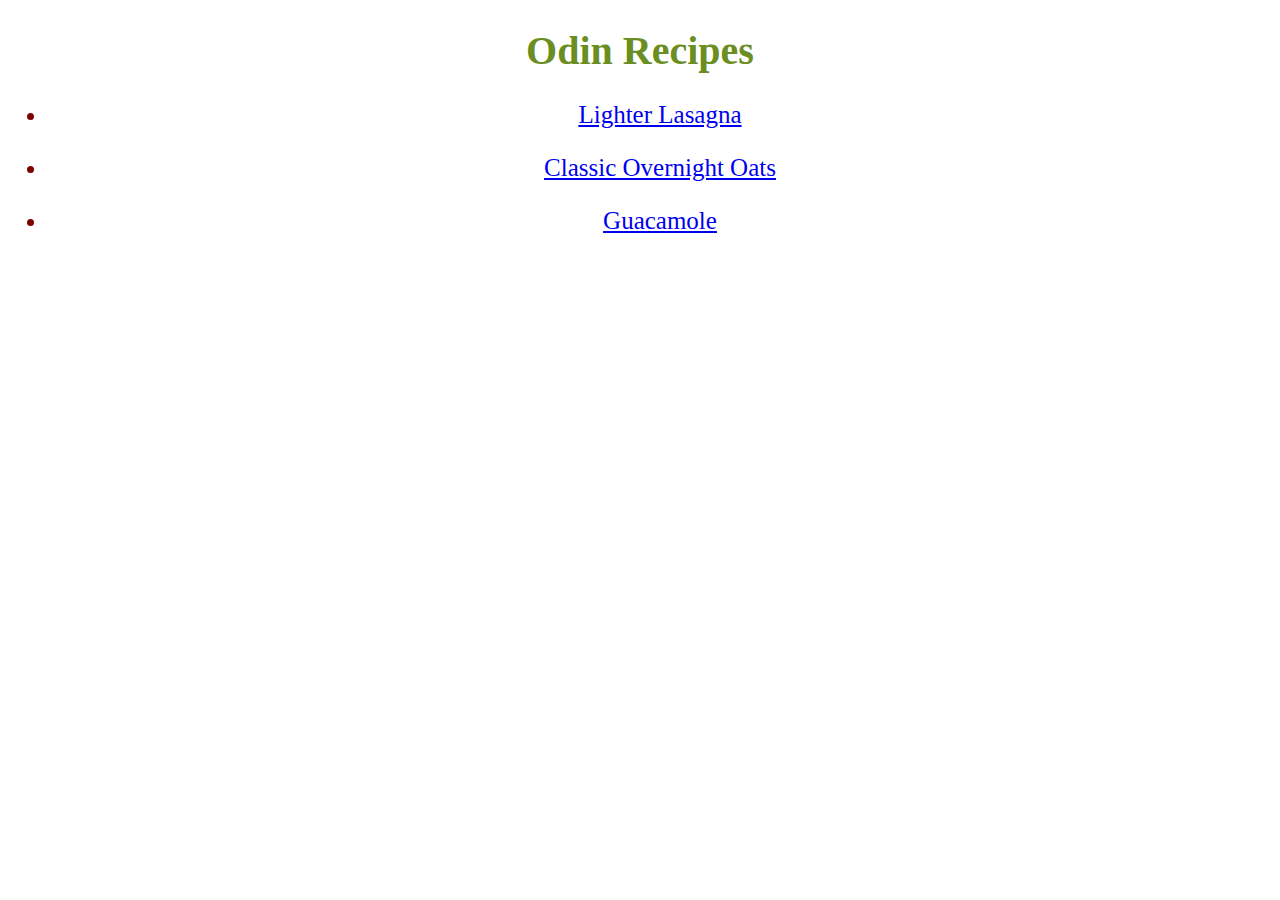
<file: index.html>
<!DOCTYPE html>
<html lang="en">

<head>
    <meta charset="UTF-8">
    <title>Odin Recipes</title>
    <link rel="stylesheet" href="styles.css">
</head>

<body>
    <h1>Odin Recipes</h1>
    <ul>
        <li><a href="./recipes/lasagna.html">Lighter Lasagna</a></li>
        <p></p>
        <li><a href="./recipes/classic_overnight_oats.html">Classic Overnight Oats</a></li>
        <p></p>
        <li><a href="./recipes/guacamole.html">Guacamole</a></li>
    </ul>
</body>

</html>
</file>
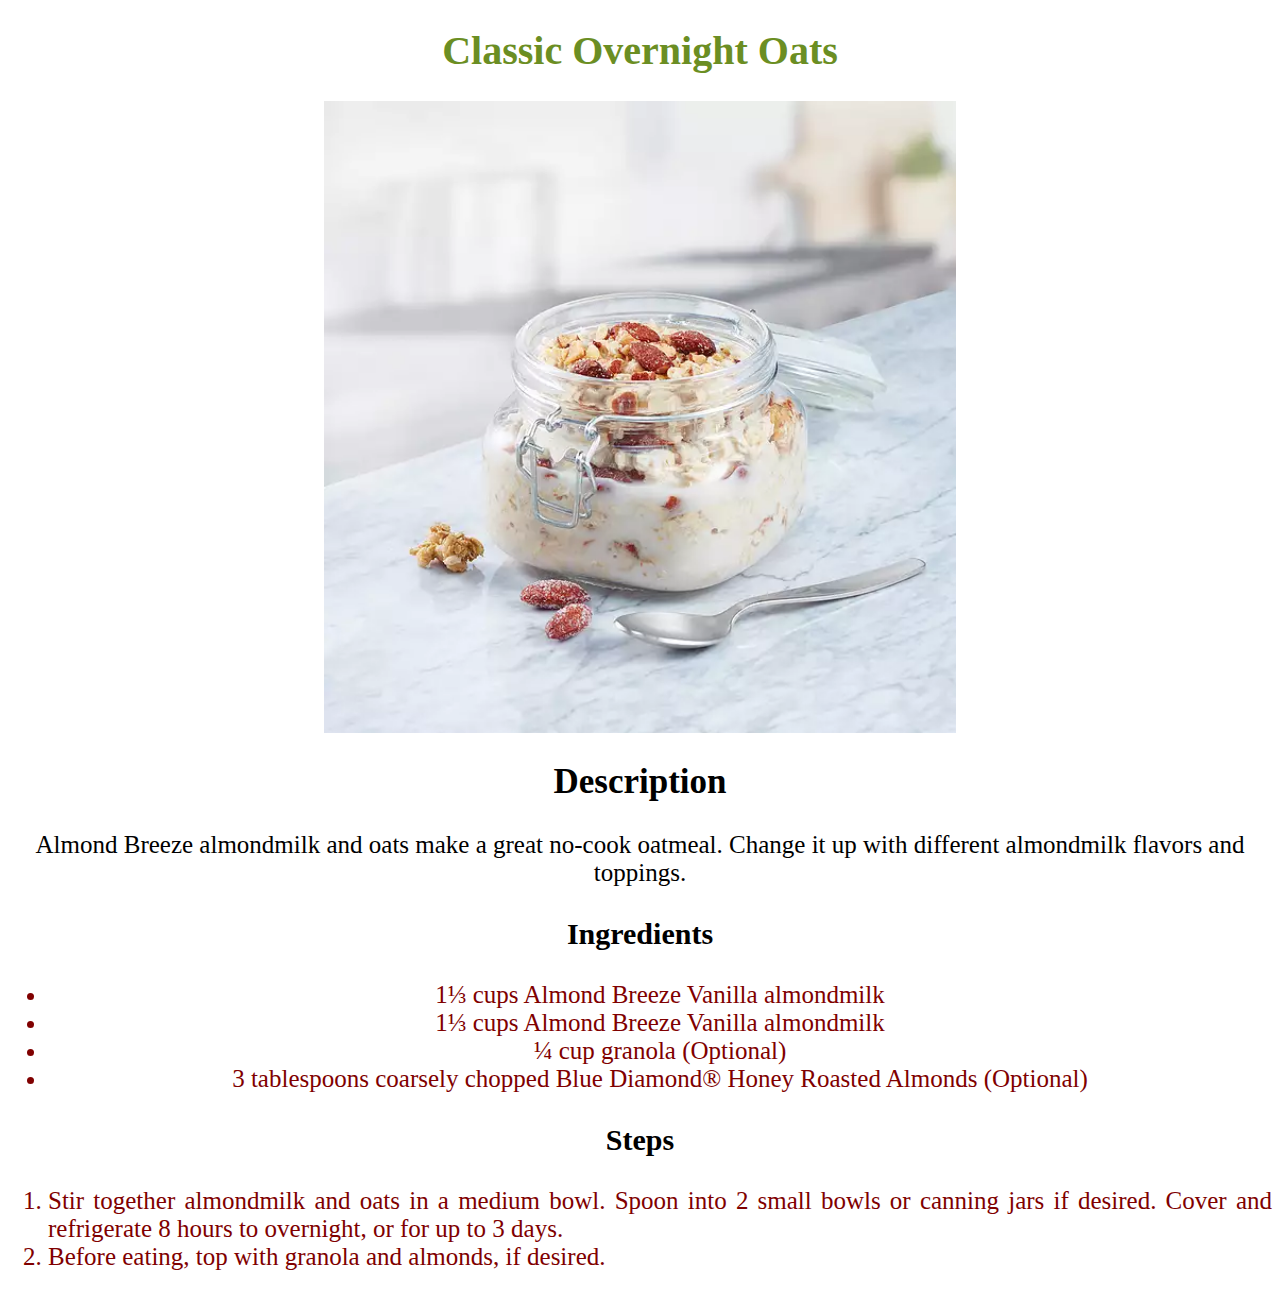
<file: recipes/classic_overnight_oats.html>
<!DOCTYPE html>
<html lang="en">

<head>
    <meta charset="UTF-8">
    <title>Classic Overnight Oats</title>
    <link rel="stylesheet" href="../styles.css">
</head>

<body>
    <h1>Classic Overnight Oats</h1>
    <img src="../images/image1.webp">
    <h2>Description</h2>
        <p class="desc">Almond Breeze almondmilk and oats make a great no-cook oatmeal. Change it up with different almondmilk flavors and toppings.</p>
    <h3>Ingredients</h3>
    <ul>
        <li>1⅓ cups Almond Breeze Vanilla almondmilk </li>
        <li>1⅓ cups Almond Breeze Vanilla almondmilk </li>
        <li>¼ cup granola (Optional)</li>
        <li>3 tablespoons coarsely chopped Blue Diamond® Honey Roasted Almonds (Optional)</li>
    </ul>
    <h3>Steps</h3>
    <ol>
        <li>Stir together almondmilk and oats in a medium bowl. Spoon into 2 small bowls or canning jars if desired. Cover and refrigerate 8 hours to overnight, or for up to 3 days.</li>
        <li>Before eating, top with granola and almonds, if desired.</li>
    </ol>
</body>

</html>
</file>
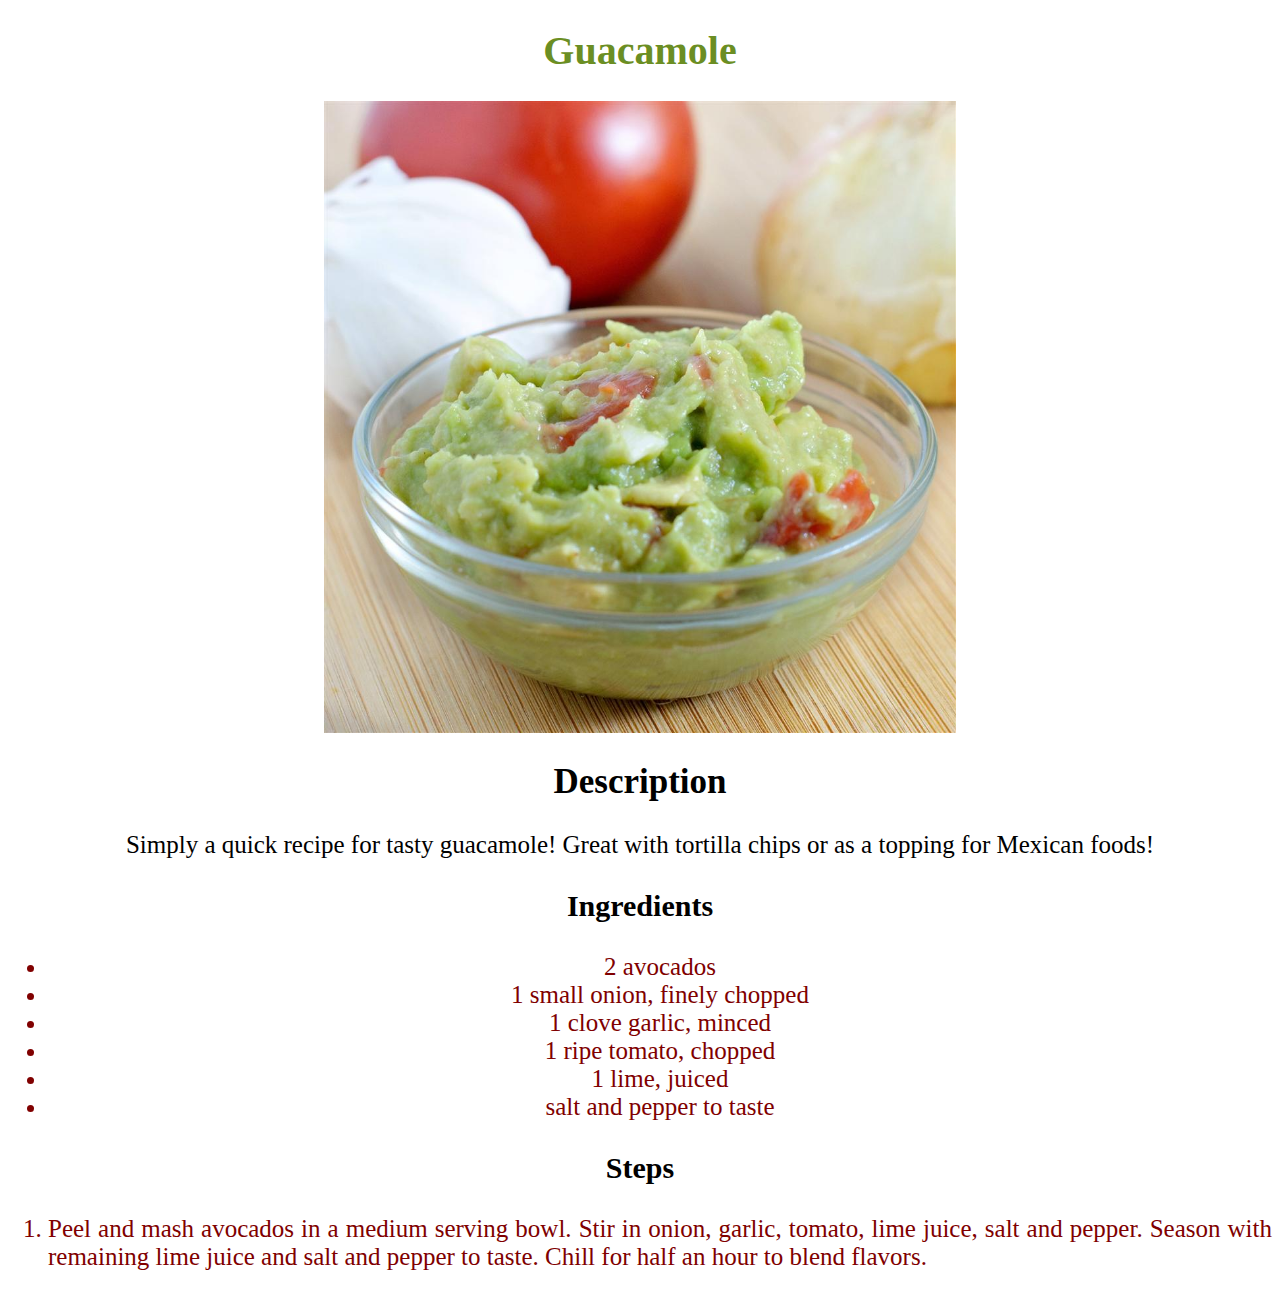
<file: recipes/guacamole.html>
<!DOCTYPE html>
<html lang="en">

<head>
    <meta charset="UTF-8">
    <title>Guacamole</title>
    <link rel="stylesheet" href="../styles.css">
</head>

<body>
    <h1>Guacamole</h1>
    <img src="../images/image3.jpg">
    <h2>Description</h2>
        <p class="desc">Simply a quick recipe for tasty guacamole! Great with tortilla chips or as a topping for Mexican foods!</p>
    <h3>Ingredients</h3>
    <ul>
        <li>2 avocados </li>
        <li>1 small onion, finely chopped </li>
        <li>1 clove garlic, minced </li>
        <li>1 ripe tomato, chopped </li>
        <li>1 lime, juiced </li>
        <li>salt and pepper to taste </li>
    </ul>
    <h3>Steps</h3>
    <ol>
        <li>Peel and mash avocados in a medium serving bowl. Stir in onion, garlic, tomato, lime juice, salt and pepper. Season with remaining lime juice and salt and pepper to taste. Chill for half an hour to blend flavors.</li>
    </ol>
</body>

</html>
</file>
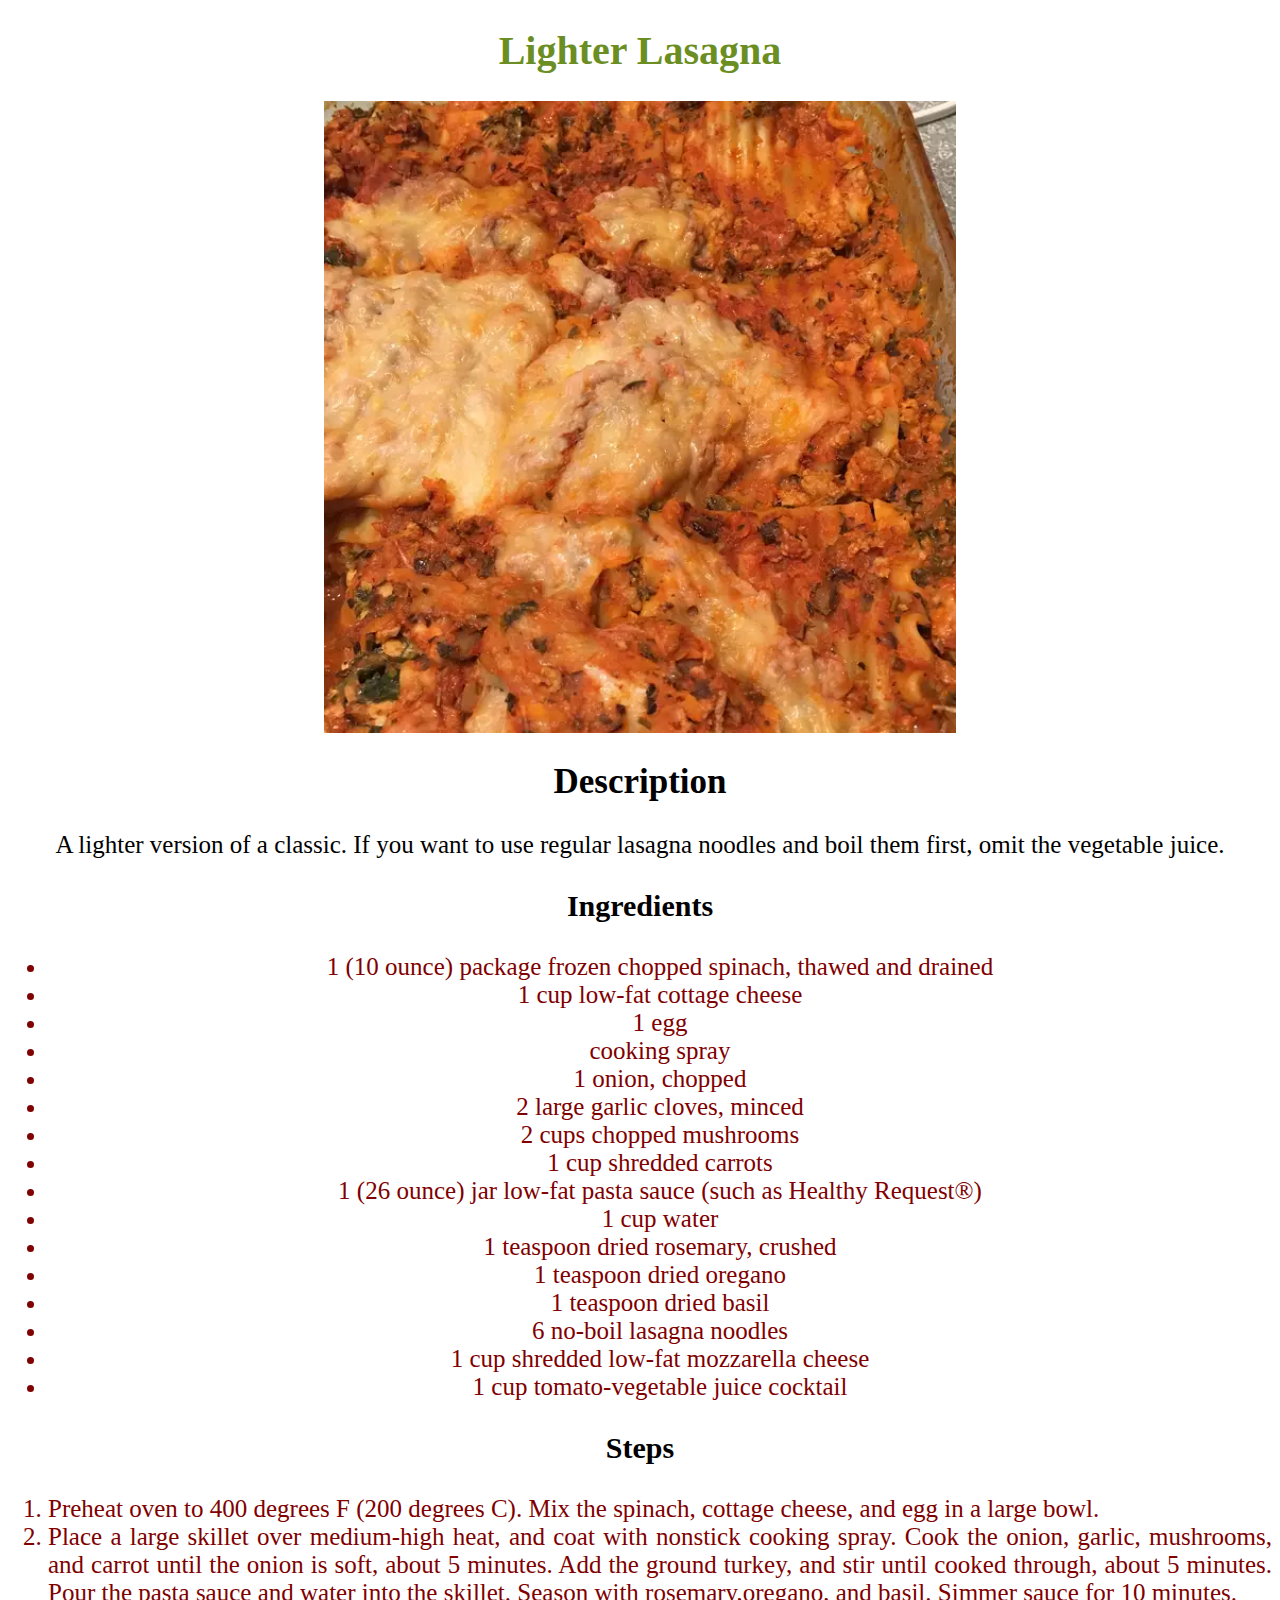
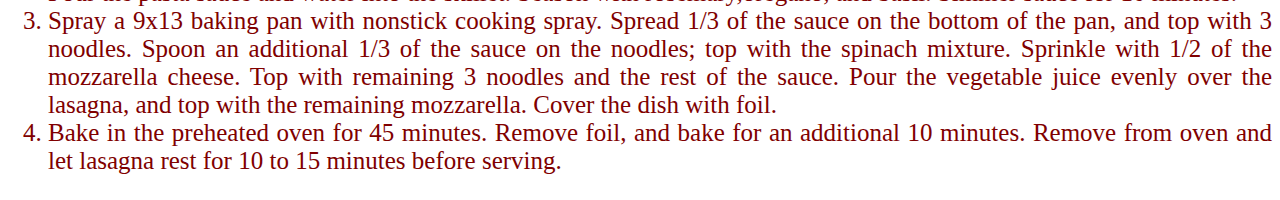
<file: recipes/lasagna.html>
<!DOCTYPE html>
<html lang="en">

<head>
    <meta charset="UTF-8">
    <title>Lighter Lasagna</title>
    <link rel="stylesheet" href="../styles.css">
</head>

<body>
    <h1>Lighter Lasagna</h1>
    <img class="image" src="../images/image.jpg">
    <h2>Description</h2>
        <p class="desc">A lighter version of a classic. If you want to use regular lasagna noodles and boil them first, omit the vegetable juice.</p>
    <h3>Ingredients</h3>
    <ul>
        <li>1 (10 ounce) package frozen chopped spinach, thawed and drained </li>
        <li>1 cup low-fat cottage cheese </li>
        <li>1 egg </li>
        <li>cooking spray </li>
        <li>1 onion, chopped </li>
        <li>2 large garlic cloves, minced </li>
        <li>2 cups chopped mushrooms </li>
        <li>1 cup shredded carrots </li>
        <li>1 (26 ounce) jar low-fat pasta sauce (such as Healthy Request®)</li>
        <li>1 cup water </li>
        <li>1 teaspoon dried rosemary, crushed </li>
        <li>1 teaspoon dried oregano </li>
        <li>1 teaspoon dried basil </li>
        <li>6 no-boil lasagna noodles </li>
        <li>1 cup shredded low-fat mozzarella cheese </li>
        <li>1 cup tomato-vegetable juice cocktail </li>
    </ul>
    <h3>Steps</h3>
    <ol>
        <li>Preheat oven to 400 degrees F (200 degrees C). Mix the spinach, cottage cheese, and egg in a large bowl.</li>
        <li>Place a large skillet over medium-high heat, and coat with nonstick cooking spray. Cook the onion, garlic, mushrooms, and carrot until the onion is soft, about 5 minutes. Add the ground turkey, and stir until cooked through, about 5 minutes. Pour the pasta sauce and water into the skillet. Season with rosemary,oregano, and basil. Simmer sauce for 10 minutes.</li>
        <li>Spray a 9x13 baking pan with nonstick cooking spray. Spread 1/3 of the sauce on the bottom of the pan, and top with 3 noodles. Spoon an additional 1/3 of the sauce on the noodles; top with the spinach mixture. Sprinkle with 1/2 of the mozzarella cheese. Top with remaining 3 noodles and the rest of the sauce. Pour the vegetable juice evenly over the lasagna, and top with the remaining mozzarella. Cover the dish with foil.</li>
        <li>Bake in the preheated oven for 45 minutes. Remove foil, and bake for an additional 10 minutes. Remove from oven and let lasagna rest for 10 to 15 minutes before serving.</li>
    </ol>
</body>

</html>
</file>
<file: styles.css>
h1 {
    text-align: center;
    font-weight: bold;
    font-family: 'Monaco';
    font-size: 40px;
    color: olivedrab;
}

h2 {
    text-align: center;
    font-weight: bold;
    font-family: 'Monaco';
    font-size: 35px;
}

h3 {
    text-align: center;
    font-weight:bold;
    font-family: 'Monaco';
    font-size: 30px;
}
.desc {
    text-align: center;
    font-family: 'Monaco';
    font-size: 25px;
}

img {
    display: block;
    margin-left: auto;
    margin-right: auto;
    width: 50%;
}

ul{
    text-align: center;
    font-family: 'Monaco';
    font-size: 25px;
    color: maroon;

}

ol {
    text-align: justify;
    font-family: 'Monaco';
    font-size: 25px;
    color: maroon;
}
</file>
